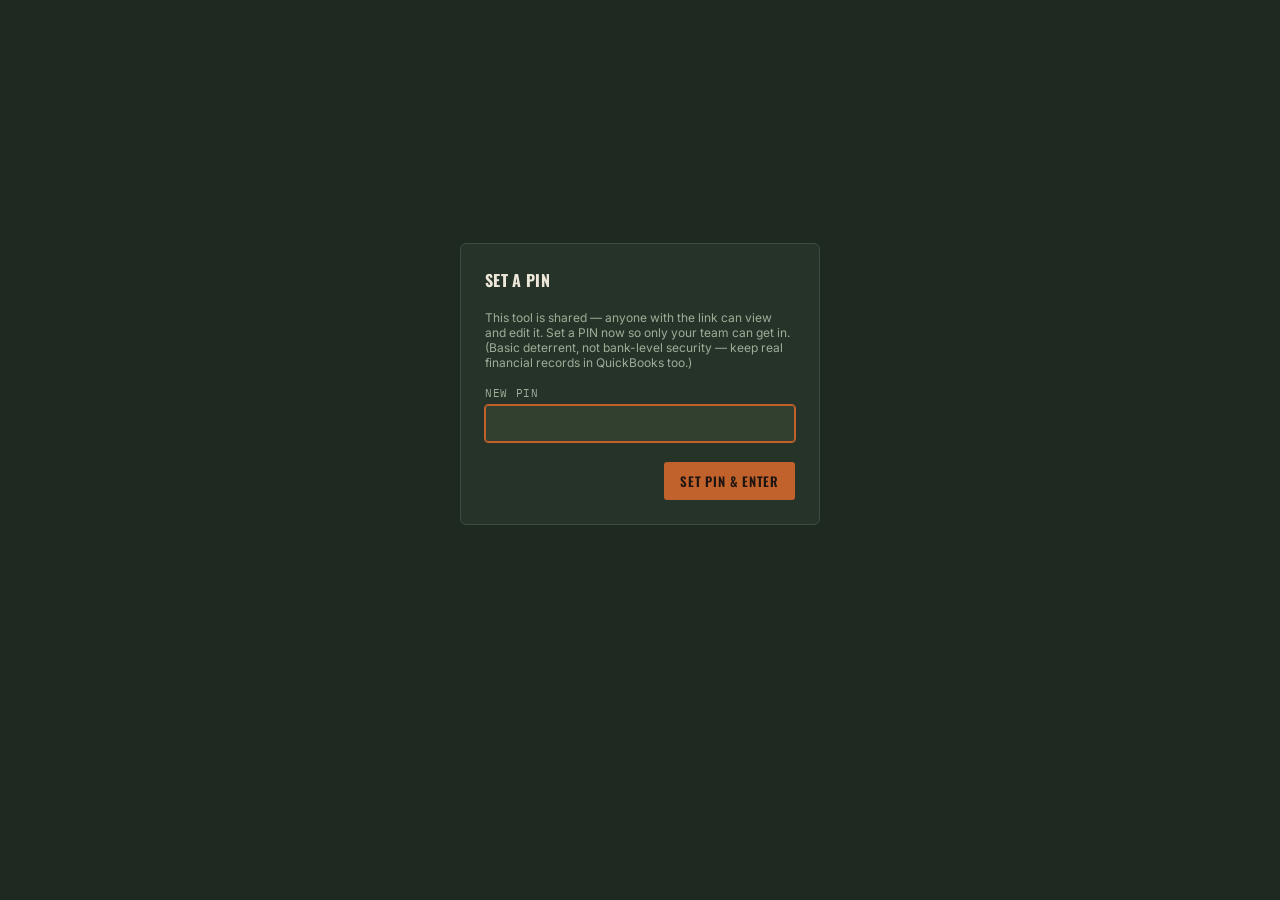
<file: armadillo-cost-tracker.html>
<!DOCTYPE html>
<html lang="en">
<head>
<meta charset="UTF-8">
<meta name="viewport" content="width=device-width, initial-scale=1.0">
<title>Armadillo — Materials &amp; Cost Tracker</title>
<style>
  @import url('https://fonts.googleapis.com/css2?family=Oswald:wght@500;600;700&family=Inter:wght@400;500;600&family=IBM+Plex+Mono:wght@400;500;600&display=swap');

  :root{
    --bg:#1E2A21;
    --surface:#263329;
    --surface-2:#31402F;
    --border:#3E4C3D;
    --text:#EDE7D9;
    --text-dim:#9FAC97;
    --accent:#C1622D;
    --accent-hover:#D66E33;
    --gold:#D4A24C;
    --good:#6FA37A;
    --danger:#BD4A3C;
  }
  *{box-sizing:border-box;}
  body{
    margin:0; background:var(--bg); color:var(--text);
    font-family:'Inter',sans-serif; min-height:100vh;
  }
  .mono{font-family:'IBM Plex Mono',monospace;}
  h1,h2,h3,.disp{font-family:'Oswald',sans-serif; letter-spacing:0.02em; text-transform:uppercase;}

  #app{max-width:1100px; margin:0 auto; padding:24px 20px 80px;}

  header.top{display:flex; align-items:baseline; justify-content:space-between; flex-wrap:wrap; gap:8px; border-bottom:2px solid var(--accent); padding-bottom:16px; margin-bottom:20px;}
  header.top .brand{display:flex; align-items:center; gap:12px;}
  header.top h1{font-size:22px; margin:0; color:var(--text);}
  header.top .tag{color:var(--gold); font-size:11px; letter-spacing:0.15em; font-family:'IBM Plex Mono',monospace;}

  nav.tabs{display:flex; gap:6px; margin-bottom:24px; flex-wrap:wrap;}
  nav.tabs button{
    background:var(--surface); color:var(--text-dim); border:1px solid var(--border);
    padding:9px 16px; border-radius:3px; cursor:pointer; font-family:'Oswald',sans-serif;
    font-size:13px; letter-spacing:0.08em; text-transform:uppercase; transition:all .15s;
  }
  nav.tabs button:hover{background:var(--surface-2); color:var(--text);}
  nav.tabs button.active{background:var(--accent); color:#1E1410; border-color:var(--accent); font-weight:600;}

  .card{background:var(--surface); border:1px solid var(--border); border-radius:4px; padding:18px;}
  .grid{display:grid; gap:14px;}
  .grid.stats{grid-template-columns:repeat(auto-fit,minmax(180px,1fr)); margin-bottom:20px;}
  .stat-label{font-size:11px; color:var(--text-dim); letter-spacing:0.1em; text-transform:uppercase; font-family:'IBM Plex Mono',monospace;}
  .stat-value{font-size:28px; font-family:'IBM Plex Mono',monospace; font-weight:600; margin-top:6px;}
  .stat-value.danger{color:var(--danger);}
  .stat-value.good{color:var(--good);}

  table{width:100%; border-collapse:collapse; font-size:14px;}
  th{text-align:left; padding:8px 10px; font-family:'IBM Plex Mono',monospace; font-size:11px; letter-spacing:0.08em; text-transform:uppercase; color:var(--text-dim); border-bottom:1px solid var(--border);}
  td{padding:9px 10px; border-bottom:1px solid var(--border); vertical-align:middle;}
  tr:hover td{background:rgba(255,255,255,0.02);}
  tr.clickable{cursor:pointer;}

  .btn{
    background:var(--accent); color:#1E1410; border:none; padding:9px 16px; border-radius:3px;
    cursor:pointer; font-family:'Oswald',sans-serif; font-size:13px; letter-spacing:0.06em;
    text-transform:uppercase; font-weight:600; transition:background .15s;
  }
  .btn:hover{background:var(--accent-hover);}
  .btn.secondary{background:var(--surface-2); color:var(--text); border:1px solid var(--border);}
  .btn.secondary:hover{background:#3a4a38;}
  .btn.danger{background:var(--danger); color:#fff;}
  .btn.small{padding:5px 10px; font-size:11px;}
  .btn.icon{padding:4px 9px; font-size:14px; line-height:1;}

  .section-head{display:flex; justify-content:space-between; align-items:center; margin-bottom:14px; flex-wrap:wrap; gap:10px;}
  .section-head h2{font-size:18px; margin:0;}

  .gauge{width:70px; height:8px; background:#182018; border-radius:2px; overflow:hidden; border:1px solid var(--border); display:inline-block; vertical-align:middle;}
  .gauge-fill{height:100%; transition:width .2s;}

  .badge{display:inline-block; padding:2px 8px; border-radius:10px; font-size:10px; font-family:'IBM Plex Mono',monospace; letter-spacing:0.05em; text-transform:uppercase;}
  .badge.low{background:rgba(189,74,60,0.18); color:#E08A7C;}
  .badge.ok{background:rgba(111,163,122,0.18); color:var(--good);}
  .badge.active{background:rgba(212,162,76,0.18); color:var(--gold);}
  .badge.completed{background:rgba(159,172,151,0.18); color:var(--text-dim);}

  .empty{color:var(--text-dim); font-size:13px; padding:30px 10px; text-align:center;}

  /* Modal */
  .overlay{position:fixed; inset:0; background:rgba(10,14,10,0.7); display:flex; align-items:center; justify-content:center; z-index:100; padding:20px;}
  .modal{background:var(--surface); border:1px solid var(--border); border-radius:6px; padding:24px; width:100%; max-width:440px; max-height:90vh; overflow-y:auto;}
  .modal h3{margin:0 0 18px; font-size:16px;}
  .field{margin-bottom:14px;}
  .field label{display:block; font-size:11px; color:var(--text-dim); text-transform:uppercase; letter-spacing:0.06em; margin-bottom:5px; font-family:'IBM Plex Mono',monospace;}
  .field input, .field select{
    width:100%; background:var(--surface-2); border:1px solid var(--border); color:var(--text);
    padding:9px 10px; border-radius:3px; font-family:'Inter',sans-serif; font-size:14px;
  }
  .field input:focus, .field select:focus{outline:1px solid var(--accent); border-color:var(--accent);}
  .row2{display:grid; grid-template-columns:1fr 1fr; gap:12px;}
  .modal-actions{display:flex; justify-content:space-between; gap:10px; margin-top:20px;}
  .modal-actions .right{display:flex; gap:8px;}

  .job-detail{margin-top:18px; padding-top:18px; border-top:1px solid var(--border);}
  .item-row{display:flex; justify-content:space-between; align-items:center; padding:8px 0; border-bottom:1px solid var(--border); font-size:13px;}
  .add-item-row{display:flex; gap:8px; margin-top:14px; flex-wrap:wrap; align-items:flex-end;}
  .add-item-row .field{margin-bottom:0; flex:1; min-width:120px;}
  .checkbox-row{display:flex; align-items:center; gap:6px; font-size:12px; color:var(--text-dim); margin-top:8px;}

  .loading{color:var(--text-dim); text-align:center; padding:40px; font-family:'IBM Plex Mono',monospace; font-size:13px;}
  .msg{font-size:12px; color:var(--text-dim); margin-bottom:16px;}

  @media (max-width:600px){
    .row2{grid-template-columns:1fr;}
    .grid.stats{grid-template-columns:repeat(2,1fr);}
    header.top h1{font-size:18px;}
  }
</style>
</head>
<body>
<div id="app"><div class="loading">Loading tracker…</div></div>

<script>
const CATEGORIES = ["Mulch","Stone / Gravel","Soil","Plants","Hardscape","Fertilizer / Chemicals","Other"];
const UNITS = ["bag","yard","ton","sq ft","each","gallon","bundle","pallet"];

let state = { materials: [], jobs: [], loaded:false };
let settings = { pin: null };
let ui = { tab:'dashboard', modal:null, editingMaterial:null, openJobId:null, unlocked:false };

function uid(){ return Date.now().toString(36)+Math.random().toString(36).slice(2,7); }
function money(n){ return '$' + (Number(n)||0).toLocaleString('en-US',{minimumFractionDigits:2,maximumFractionDigits:2}); }

async function loadData(){
  try{
    const r = await window.storage.get('materials', true);
    state.materials = r ? JSON.parse(r.value) : [];
  }catch(e){ state.materials = []; }
  try{
    const r = await window.storage.get('jobs', true);
    state.jobs = r ? JSON.parse(r.value) : [];
  }catch(e){ state.jobs = []; }
  try{
    const r = await window.storage.get('settings', true);
    settings = r ? JSON.parse(r.value) : { pin: null };
  }catch(e){ settings = { pin: null }; }
  state.loaded = true;
  render();
}
async function saveSettings(){
  try{ await window.storage.set('settings', JSON.stringify(settings), true); }
  catch(e){ console.error('save settings failed', e); }
}

/* ---------- PIN GATE ---------- */
function submitPin(e){
  e.preventDefault();
  const val = (e.target.pin.value||'').trim();
  if(!settings.pin){
    if(val.length<4){ alert('Choose a PIN with at least 4 characters.'); return; }
    settings.pin = val;
    saveSettings();
    ui.unlocked = true;
    render();
  } else if(val === settings.pin){
    ui.unlocked = true;
    render();
  } else {
    alert('Incorrect PIN.');
  }
}
function lockApp(){ ui.unlocked = false; render(); }
function changePin(){
  const cur = prompt('Enter the current PIN to change it:');
  if(cur===null) return;
  if(cur !== settings.pin){ alert('Incorrect PIN.'); return; }
  const next = prompt('Enter a new PIN (at least 4 characters):');
  if(!next) return;
  if(next.trim().length<4){ alert('PIN too short — not changed.'); return; }
  settings.pin = next.trim();
  saveSettings();
  alert('PIN updated.');
}

/* ---------- CSV EXPORT ---------- */
function csvEscape(v){
  if(v===null||v===undefined) return '';
  const s = String(v);
  return /[",\n]/.test(s) ? '"'+s.replace(/"/g,'""')+'"' : s;
}
function exportCSV(){
  const lines = [];
  lines.push('MATERIALS');
  lines.push(['Name','Category','Unit','Unit Cost','Qty On Hand','Reorder Threshold','Supplier'].join(','));
  state.materials.forEach(m=>{
    lines.push([m.name,m.category,m.unit,m.unitCost,m.qty,m.reorderThreshold,m.supplier].map(csvEscape).join(','));
  });
  lines.push('');
  lines.push('JOBS');
  lines.push(['Job','Client','Date','Status','Material Total'].join(','));
  state.jobs.forEach(j=>{
    lines.push([j.name,j.client,j.date,j.status,jobTotal(j).toFixed(2)].map(csvEscape).join(','));
  });
  lines.push('');
  lines.push('JOB LINE ITEMS');
  lines.push(['Job','Material','Qty','Unit','Unit Cost','Line Total'].join(','));
  state.jobs.forEach(j=>{
    j.items.forEach(i=>{
      lines.push([j.name,i.materialName,i.qty,i.unit,i.unitCost,(i.qty*i.unitCost).toFixed(2)].map(csvEscape).join(','));
    });
  });
  const csv = lines.join('\n');
  const blob = new Blob([csv], {type:'text/csv'});
  const url = URL.createObjectURL(blob);
  const a = document.createElement('a');
  a.href = url;
  a.download = 'armadillo-data-export-' + new Date().toISOString().slice(0,10) + '.csv';
  document.body.appendChild(a);
  a.click();
  a.remove();
  URL.revokeObjectURL(url);
}
async function saveMaterials(){
  try{ await window.storage.set('materials', JSON.stringify(state.materials), true); }
  catch(e){ console.error('save materials failed', e); }
}
async function saveJobs(){
  try{ await window.storage.set('jobs', JSON.stringify(state.jobs), true); }
  catch(e){ console.error('save jobs failed', e); }
}

function setTab(t){ ui.tab = t; ui.openJobId=null; render(); }

/* ---------- MATERIALS ---------- */
function openMaterialModal(id){
  ui.editingMaterial = id ? state.materials.find(m=>m.id===id) : null;
  ui.modal = 'material';
  render();
}
function closeModal(){ ui.modal=null; ui.editingMaterial=null; render(); }

function saveMaterialForm(e){
  e.preventDefault();
  const f = e.target;
  const data = {
    name: f.name.value.trim(),
    category: f.category.value,
    unit: f.unit.value,
    unitCost: parseFloat(f.unitCost.value)||0,
    supplier: f.supplier.value.trim(),
    qty: parseFloat(f.qty.value)||0,
    reorderThreshold: parseFloat(f.reorderThreshold.value)||0,
  };
  if(!data.name) return;
  if(ui.editingMaterial){
    Object.assign(ui.editingMaterial, data);
  } else {
    state.materials.push({ id: uid(), ...data });
  }
  saveMaterials();
  closeModal();
}
function deleteMaterial(id){
  if(!confirm('Delete this material? This cannot be undone.')) return;
  state.materials = state.materials.filter(m=>m.id!==id);
  saveMaterials();
  closeModal();
}
function adjustQty(id, delta){
  const m = state.materials.find(x=>x.id===id);
  if(!m) return;
  m.qty = Math.max(0, (Number(m.qty)||0) + delta);
  saveMaterials();
  render();
}

/* ---------- JOBS ---------- */
function openJobModal(){ ui.modal='job'; render(); }
function saveJobForm(e){
  e.preventDefault();
  const f = e.target;
  const job = {
    id: uid(), name: f.name.value.trim(), client: f.client.value.trim(),
    date: f.date.value || new Date().toISOString().slice(0,10),
    status: 'active', items: []
  };
  if(!job.name) return;
  state.jobs.unshift(job);
  saveJobs();
  ui.modal=null;
  ui.openJobId = job.id;
  render();
}
function deleteJob(id){
  if(!confirm('Delete this job and its cost history?')) return;
  state.jobs = state.jobs.filter(j=>j.id!==id);
  saveJobs();
  ui.openJobId=null;
  render();
}
function toggleJobStatus(id){
  const j = state.jobs.find(x=>x.id===id);
  if(!j) return;
  j.status = j.status==='active' ? 'completed' : 'active';
  saveJobs();
  render();
}
function addItemToJob(jobId, e){
  e.preventDefault();
  const f = e.target;
  const matId = f.materialId.value;
  const qty = parseFloat(f.qty.value);
  const deduct = f.deduct.checked;
  const mat = state.materials.find(m=>m.id===matId);
  if(!mat || !qty || qty<=0) return;
  const job = state.jobs.find(j=>j.id===jobId);
  job.items.push({ id: uid(), materialId: mat.id, materialName: mat.name, unit: mat.unit, qty, unitCost: mat.unitCost });
  saveJobs();
  if(deduct){
    mat.qty = Math.max(0, (Number(mat.qty)||0) - qty);
    saveMaterials();
  }
  f.reset();
  render();
}
function removeJobItem(jobId, itemId){
  const job = state.jobs.find(j=>j.id===jobId);
  job.items = job.items.filter(i=>i.id!==itemId);
  saveJobs();
  render();
}
function jobTotal(job){
  return job.items.reduce((s,i)=>s+i.qty*i.unitCost,0);
}

/* ---------- RENDER ---------- */
function renderGate(){
  const app = document.getElementById('app');
  const firstTime = !settings.pin;
  app.innerHTML = `
    <div style="min-height:80vh; display:flex; align-items:center; justify-content:center;">
      <div class="modal" style="max-width:360px;">
        <h3>${firstTime?'Set a PIN':'Armadillo Tracker — Locked'}</h3>
        <p class="msg">${firstTime
          ? 'This tool is shared — anyone with the link can view and edit it. Set a PIN now so only your team can get in. (Basic deterrent, not bank-level security — keep real financial records in QuickBooks too.)'
          : 'Enter the PIN to access materials, inventory, and job costs.'}</p>
        <form onsubmit="submitPin(event)">
          <div class="field">
            <label>${firstTime?'New PIN':'PIN'}</label>
            <input name="pin" type="password" autofocus required minlength="4">
          </div>
          <div class="modal-actions"><div></div><div class="right">
            <button type="submit" class="btn">${firstTime?'Set PIN & Enter':'Unlock'}</button>
          </div></div>
        </form>
      </div>
    </div>
  `;
}

function render(){
  const app = document.getElementById('app');
  if(!state.loaded){ app.innerHTML = '<div class="loading">Loading tracker…</div>'; return; }
  if(!ui.unlocked){ renderGate(); return; }

  app.innerHTML = `
    <header class="top">
      <div class="brand">
        <h1>Armadillo Landscaping</h1>
      </div>
      <div style="display:flex; align-items:center; gap:14px;">
        <div class="tag">MATERIALS &amp; COST TRACKER</div>
        <button class="btn small secondary" onclick="exportCSV()">Export CSV</button>
        <button class="btn small secondary" onclick="changePin()">Change PIN</button>
        <button class="btn small secondary" onclick="lockApp()">Lock</button>
      </div>
    </header>
    <nav class="tabs">
      <button class="${ui.tab==='dashboard'?'active':''}" onclick="setTab('dashboard')">Dashboard</button>
      <button class="${ui.tab==='materials'?'active':''}" onclick="setTab('materials')">Materials &amp; Inventory</button>
      <button class="${ui.tab==='jobs'?'active':''}" onclick="setTab('jobs')">Jobs</button>
    </nav>
    <div id="tab-content"></div>
  `;
  const content = document.getElementById('tab-content');
  if(ui.tab==='dashboard') content.innerHTML = renderDashboard();
  else if(ui.tab==='materials') content.innerHTML = renderMaterials();
  else if(ui.tab==='jobs') content.innerHTML = renderJobs();

  if(ui.modal==='material') renderMaterialModal();
  if(ui.modal==='job') renderJobModal();
}

function renderDashboard(){
  const totalValue = state.materials.reduce((s,m)=>s+(m.qty*m.unitCost),0);
  const lowStock = state.materials.filter(m=>m.qty<=m.reorderThreshold);
  const totalSpend = state.jobs.reduce((s,j)=>s+jobTotal(j),0);
  const activeJobs = state.jobs.filter(j=>j.status==='active').length;

  const byCat = {};
  state.materials.forEach(m=>{ byCat[m.category] = (byCat[m.category]||0) + m.qty*m.unitCost; });
  const maxCat = Math.max(1, ...Object.values(byCat));

  return `
    <div class="grid stats">
      <div class="card">
        <div class="stat-label">Inventory Value</div>
        <div class="stat-value mono">${money(totalValue)}</div>
      </div>
      <div class="card">
        <div class="stat-label">Low Stock Items</div>
        <div class="stat-value mono ${lowStock.length?'danger':'good'}">${lowStock.length}</div>
      </div>
      <div class="card">
        <div class="stat-label">Active Jobs</div>
        <div class="stat-value mono">${activeJobs}</div>
      </div>
      <div class="card">
        <div class="stat-label">Total Material Spend</div>
        <div class="stat-value mono">${money(totalSpend)}</div>
      </div>
    </div>

    <div class="grid" style="grid-template-columns:1.2fr 1fr;">
      <div class="card">
        <h2 style="font-size:15px;margin:0 0 14px;">Spend by Category</h2>
        ${Object.keys(byCat).length===0 ? '<div class="empty">No materials logged yet.</div>' :
          Object.entries(byCat).sort((a,b)=>b[1]-a[1]).map(([cat,val])=>`
            <div style="margin-bottom:10px;">
              <div style="display:flex; justify-content:space-between; font-size:12px; margin-bottom:4px;">
                <span>${cat}</span><span class="mono">${money(val)}</span>
              </div>
              <div class="gauge" style="width:100%;">
                <div class="gauge-fill" style="width:${(val/maxCat*100).toFixed(0)}%; background:var(--accent);"></div>
              </div>
            </div>
          `).join('')}
      </div>
      <div class="card">
        <h2 style="font-size:15px;margin:0 0 14px;">Low Stock Alerts</h2>
        ${lowStock.length===0 ? '<div class="empty">Everything is stocked above threshold.</div>' :
          lowStock.map(m=>`
            <div style="display:flex; justify-content:space-between; padding:7px 0; border-bottom:1px solid var(--border); font-size:13px;">
              <span>${m.name}</span>
              <span class="mono" style="color:var(--danger);">${m.qty} ${m.unit}</span>
            </div>
          `).join('')}
      </div>
    </div>

    <div class="card" style="margin-top:14px;">
      <h2 style="font-size:15px;margin:0 0 14px;">Recent Jobs</h2>
      ${state.jobs.length===0 ? '<div class="empty">No jobs yet. Add one from the Jobs tab.</div>' :
        `<table><thead><tr><th>Job</th><th>Client</th><th>Date</th><th>Status</th><th style="text-align:right;">Material Cost</th></tr></thead><tbody>
        ${state.jobs.slice(0,5).map(j=>`
          <tr class="clickable" onclick="setTab('jobs'); ui.openJobId='${j.id}'; render();">
            <td>${j.name}</td><td>${j.client||'—'}</td><td class="mono">${j.date}</td>
            <td><span class="badge ${j.status}">${j.status}</span></td>
            <td style="text-align:right;" class="mono">${money(jobTotal(j))}</td>
          </tr>`).join('')}
        </tbody></table>`}
    </div>
  `;
}

function renderMaterials(){
  const rows = state.materials.slice().sort((a,b)=>a.name.localeCompare(b.name));
  return `
    <div class="section-head">
      <h2>Materials &amp; Inventory</h2>
      <button class="btn" onclick="openMaterialModal()">+ Add Material</button>
    </div>
    <div class="card">
      ${rows.length===0 ? '<div class="empty">No materials yet. Add mulch, stone, soil, plants — whatever you keep on hand.</div>' : `
      <table>
        <thead><tr>
          <th>Name</th><th>Category</th><th>Unit Cost</th><th>Stock</th><th>Level</th><th>Supplier</th><th></th>
        </tr></thead>
        <tbody>
        ${rows.map(m=>{
          const low = m.qty<=m.reorderThreshold;
          const pct = m.reorderThreshold>0 ? Math.min(100, (m.qty/(m.reorderThreshold*2))*100) : (m.qty>0?100:0);
          return `
          <tr>
            <td onclick="openMaterialModal('${m.id}')" style="cursor:pointer;">${m.name}</td>
            <td style="color:var(--text-dim); font-size:12px;">${m.category}</td>
            <td class="mono">${money(m.unitCost)} / ${m.unit}</td>
            <td class="mono">
              <button class="btn icon secondary" onclick="adjustQty('${m.id}',-1)">−</button>
              <span style="display:inline-block; width:46px; text-align:center;">${m.qty}</span>
              <button class="btn icon secondary" onclick="adjustQty('${m.id}',1)">+</button>
            </td>
            <td>
              <div class="gauge"><div class="gauge-fill" style="width:${pct}%; background:${low?'var(--danger)':'var(--good)'};"></div></div>
              ${low?'<span class="badge low" style="margin-left:6px;">low</span>':''}
            </td>
            <td style="color:var(--text-dim); font-size:12px;">${m.supplier||'—'}</td>
            <td><button class="btn small secondary" onclick="openMaterialModal('${m.id}')">Edit</button></td>
          </tr>`;
        }).join('')}
        </tbody>
      </table>`}
    </div>
  `;
}

function renderMaterialModal(){
  const m = ui.editingMaterial;
  const wrap = document.createElement('div');
  wrap.className='overlay';
  wrap.onclick = (e)=>{ if(e.target===wrap) closeModal(); };
  wrap.innerHTML = `
    <div class="modal">
      <h3>${m?'Edit Material':'Add Material'}</h3>
      <form id="materialForm">
        <div class="field"><label>Name</label><input name="name" required value="${m?m.name:''}" placeholder="e.g. Red Mulch"></div>
        <div class="row2">
          <div class="field"><label>Category</label>
            <select name="category">${CATEGORIES.map(c=>`<option ${m&&m.category===c?'selected':''}>${c}</option>`).join('')}</select>
          </div>
          <div class="field"><label>Unit</label>
            <select name="unit">${UNITS.map(u=>`<option ${m&&m.unit===u?'selected':''}>${u}</option>`).join('')}</select>
          </div>
        </div>
        <div class="row2">
          <div class="field"><label>Unit Cost ($)</label><input name="unitCost" type="number" step="0.01" min="0" value="${m?m.unitCost:''}" required></div>
          <div class="field"><label>Supplier</label><input name="supplier" value="${m?m.supplier||'':''}" placeholder="optional"></div>
        </div>
        <div class="row2">
          <div class="field"><label>Qty on Hand</label><input name="qty" type="number" step="0.01" min="0" value="${m?m.qty:0}"></div>
          <div class="field"><label>Reorder Threshold</label><input name="reorderThreshold" type="number" step="0.01" min="0" value="${m?m.reorderThreshold:0}"></div>
        </div>
        <div class="modal-actions">
          <div>${m?`<button type="button" class="btn danger small" onclick="deleteMaterial('${m.id}')">Delete</button>`:''}</div>
          <div class="right">
            <button type="button" class="btn secondary" onclick="closeModal()">Cancel</button>
            <button type="submit" class="btn">Save</button>
          </div>
        </div>
      </form>
    </div>
  `;
  document.body.appendChild(wrap);
  document.getElementById('materialForm').addEventListener('submit', (e)=>{ saveMaterialForm(e); wrap.remove(); });
}

function renderJobs(){
  const openJob = ui.openJobId ? state.jobs.find(j=>j.id===ui.openJobId) : null;
  if(openJob) return renderJobDetail(openJob);

  const rows = state.jobs;
  return `
    <div class="section-head">
      <h2>Jobs</h2>
      <button class="btn" onclick="openJobModal()">+ New Job</button>
    </div>
    <div class="card">
      ${rows.length===0 ? '<div class="empty">No jobs yet. Create one to start tracking material costs per job.</div>' : `
      <table>
        <thead><tr><th>Job</th><th>Client</th><th>Date</th><th>Status</th><th style="text-align:right;">Material Cost</th></tr></thead>
        <tbody>
        ${rows.map(j=>`
          <tr class="clickable" onclick="ui.openJobId='${j.id}'; render();">
            <td>${j.name}</td><td>${j.client||'—'}</td><td class="mono">${j.date}</td>
            <td><span class="badge ${j.status}">${j.status}</span></td>
            <td style="text-align:right;" class="mono">${money(jobTotal(j))}</td>
          </tr>`).join('')}
        </tbody>
      </table>`}
    </div>
  `;
}

function renderJobDetail(job){
  const total = jobTotal(job);
  const matOptions = state.materials.slice().sort((a,b)=>a.name.localeCompare(b.name))
    .map(m=>`<option value="${m.id}">${m.name} (${money(m.unitCost)}/${m.unit})</option>`).join('');
  return `
    <div class="section-head">
      <button class="btn secondary small" onclick="ui.openJobId=null; render();">← Back to Jobs</button>
    </div>
    <div class="card">
      <div class="section-head">
        <div>
          <h2 style="margin-bottom:4px;">${job.name}</h2>
          <div class="msg" style="margin:0;">${job.client||'No client listed'} &middot; ${job.date}</div>
        </div>
        <div style="display:flex; gap:8px;">
          <span class="badge ${job.status}">${job.status}</span>
          <button class="btn small secondary" onclick="toggleJobStatus('${job.id}')">${job.status==='active'?'Mark Completed':'Reopen'}</button>
          <button class="btn small danger" onclick="deleteJob('${job.id}')">Delete Job</button>
        </div>
      </div>

      <div class="job-detail">
        <h3 style="font-size:14px; margin:0 0 10px;">Materials Used — <span class="mono">${money(total)}</span> total</h3>
        ${job.items.length===0 ? '<div class="empty">No materials logged for this job yet.</div>' :
          job.items.map(i=>`
            <div class="item-row">
              <span>${i.materialName} — ${i.qty} ${i.unit}</span>
              <span class="mono">${money(i.qty*i.unitCost)} <button class="btn icon secondary" style="margin-left:8px;" onclick="removeJobItem('${job.id}','${i.id}')">×</button></span>
            </div>
          `).join('')}

        ${state.materials.length===0 ? `<div class="msg" style="margin-top:14px;">Add materials in the Materials tab before logging job costs.</div>` : `
        <form class="add-item-row" onsubmit="addItemToJob('${job.id}', event)" style="flex-direction:column; align-items:stretch;">
          <div style="display:flex; gap:8px; flex-wrap:wrap; align-items:flex-end;">
            <div class="field" style="flex:1; min-width:140px; margin-bottom:0;">
              <label>Material</label>
              <select name="materialId" required>${matOptions}</select>
            </div>
            <div class="field" style="max-width:110px; margin-bottom:0;">
              <label>Qty</label>
              <input name="qty" type="number" step="0.01" min="0.01" required>
            </div>
            <button type="submit" class="btn small">Add</button>
          </div>
          <div class="checkbox-row">
            <label style="display:flex; align-items:center; gap:6px;">
              <input type="checkbox" name="deduct" checked> Deduct quantity from inventory
            </label>
          </div>
        </form>
        `}
      </div>
    </div>
  `;
}

function renderJobModal(){
  const wrap = document.createElement('div');
  wrap.className='overlay';
  wrap.onclick = (e)=>{ if(e.target===wrap){ ui.modal=null; render(); } };
  const today = new Date().toISOString().slice(0,10);
  wrap.innerHTML = `
    <div class="modal">
      <h3>New Job</h3>
      <form id="jobForm">
        <div class="field"><label>Job Name</label><input name="name" required placeholder="e.g. Smith Backyard Redo"></div>
        <div class="field"><label>Client</label><input name="client" placeholder="optional"></div>
        <div class="field"><label>Date</label><input name="date" type="date" value="${today}"></div>
        <div class="modal-actions">
          <div></div>
          <div class="right">
            <button type="button" class="btn secondary" onclick="ui.modal=null; render();">Cancel</button>
            <button type="submit" class="btn">Create Job</button>
          </div>
        </div>
      </form>
    </div>
  `;
  document.body.appendChild(wrap);
  document.getElementById('jobForm').addEventListener('submit', (e)=>{ saveJobForm(e); wrap.remove(); });
}

/* fix: the checkbox in add-item-row needs to actually belong to the form to be read on submit */
document.addEventListener('submit', function(){}, true);

loadData();
</script>
</body>
</html>
</file>
